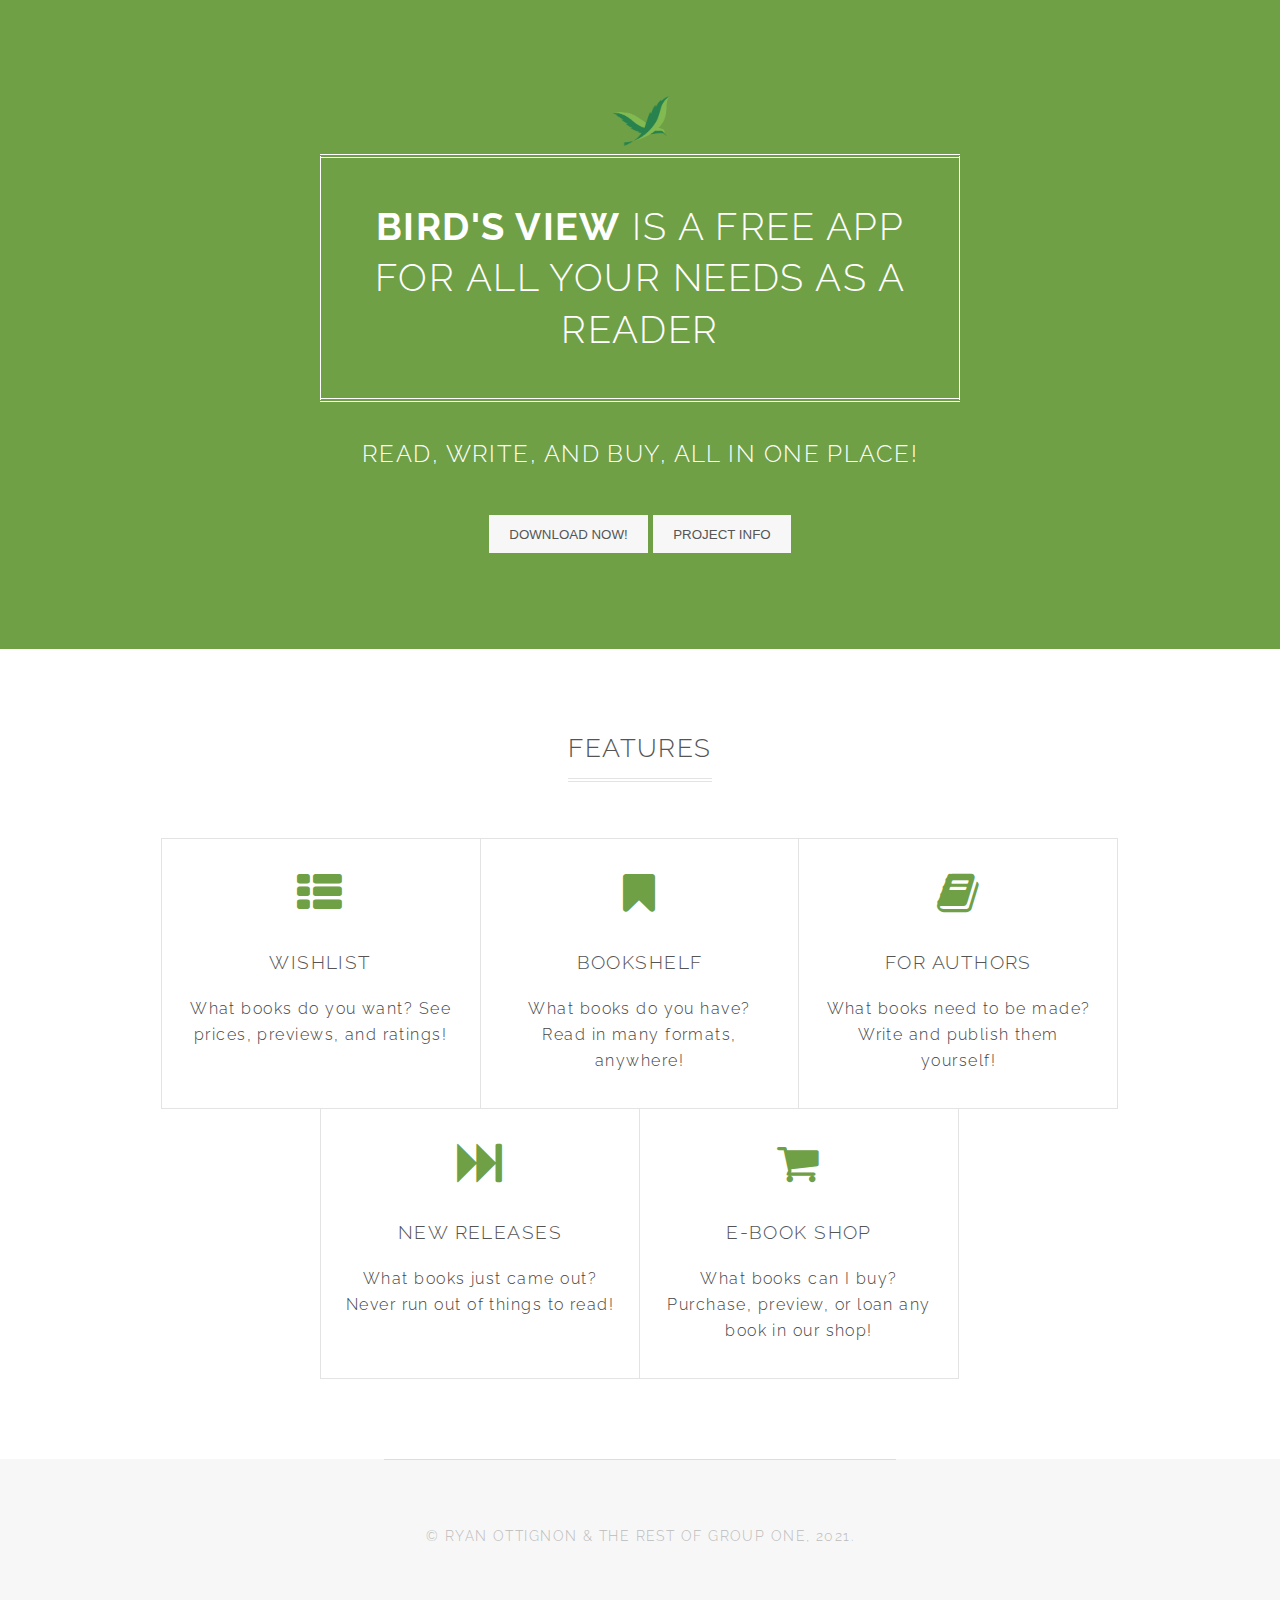
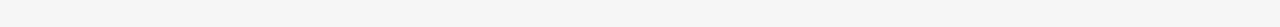
<file: website/index.html>
<!DOCTYPE HTML>
<html>
	<head>
		<title>Bird's View</title>
		<meta charset="utf-8" />
		<meta name="viewport" content="width=device-width, initial-scale=1" />
		<link rel="stylesheet" href="assets/css/main.css" />
        </head>
	<body>

		<!-- Banner -->
			<section id="banner">
                            <img src="images\logo.png" alt="Logo" class="center" width="59" height="50">
				<h2><strong>Bird's View</strong> is a free app for all your needs as a reader</h2>
				<p>Read, write, and buy, all in one place!</p>
                                <form>
                                    <button formaction="https://github.com/Group1Kreps/Week6Group1">Download Now!</button>
                                    <button formaction="info.html">Project Info</button>  
                                </form>
			</section>

		<!-- One -->
			<section id="one" class="wrapper special">
				<div class="inner">
					<header class="major">
                                                <h2>Features</h2>
					</header>
					<div class="features">
						<div class="feature">
							<i class="fa fa-th-list"></i>
							<h3>Wishlist</h3>
							<p>What books do you want? See prices, previews, and ratings!</p>
						</div>
						<div class="feature">
							<i class="fa fa-bookmark"></i>
							<h3>Bookshelf</h3>
							<p>What books do you have? Read in many formats, anywhere!</p>
						</div>
						<div class="feature">
							<i class="fa fa-book"></i>
							<h3>For Authors</h3>
							<p>What books need to be made? Write and publish them yourself!</p>
						</div>
						<div class="feature">
							<i class="fa fa-fast-forward"></i>
							<h3>New Releases</h3>
							<p>What books just came out? Never run out of things to read!</p>
						</div>
						<div class="feature">
							<i class="fa fa-shopping-cart"></i>
							<h3>E-Book Shop</h3>
							<p>What books can I buy? Purchase, preview, or loan any book in our shop!</p>
						</div>
					</div>
				</div>
			</section>

                <!-- Footer -->
			<footer id="footer">
				<div class="copyright">
					&copy; Ryan Ottignon & the rest of group one, 2021.
				</div>
			</footer>

		<!-- Scripts -->
			<script src="assets/js/jquery.min.js"></script>
			<script src="assets/js/skel.min.js"></script>
			<script src="assets/js/util.js"></script>
			<script src="assets/js/main.js"></script>

	</body>
</html>
</file>
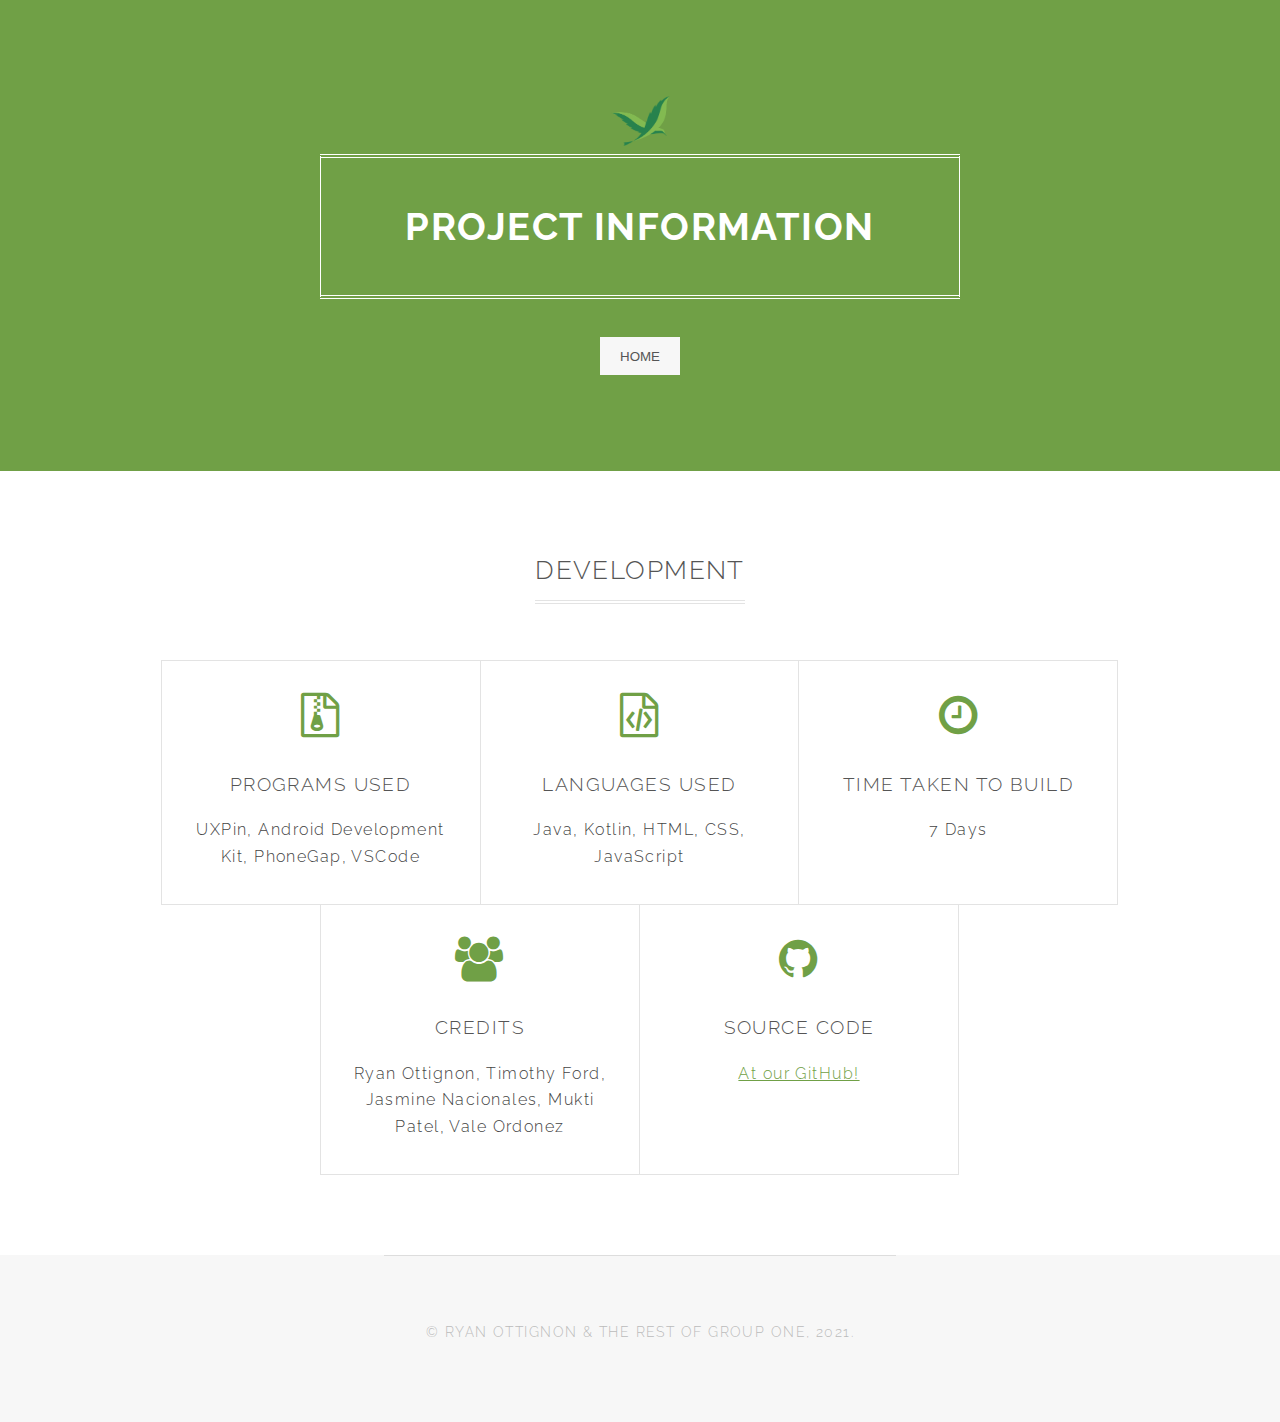
<file: website/info.html>
<!DOCTYPE HTML>
<html>
	<head>
		<title>Info</title>
		<meta charset="utf-8" />
		<meta name="viewport" content="width=device-width, initial-scale=1" />
		<link rel="stylesheet" href="assets/css/main.css" />
	</head>
	<body>

		<!-- Banner -->
			<section id="banner">
                            <img src="images\logo.png" alt="Logo" class="center" width="59" height="50">
				<h2><strong>Project Information</strong></h2>
                            <form>
                                <button formaction="index.html">Home</button>  
                            </form>
			</section>

		<!-- One -->
			<section id="one" class="wrapper special">
				<div class="inner">
					<header class="major">
                                                <h2>Development</h2>
					</header>
					<div class="features">
						<div class="feature">
							<i class="fa fa-file-zip-o"></i>
							<h3>Programs Used</h3>
							<p>UXPin, Android Development Kit, PhoneGap, VSCode</p>
						</div>
						<div class="feature">
							<i class="fa fa-file-code-o"></i>
							<h3>Languages Used</h3>
							<p>Java, Kotlin, HTML, CSS, JavaScript</p>
						</div>
						<div class="feature">
							<i class="fa fa-clock-o"></i>
							<h3>Time Taken to Build</h3>
							<p>7 Days</p>
						</div>
						<div class="feature">
							<i class="fa fa-group"></i>
							<h3>Credits</h3>
							<p>Ryan Ottignon, Timothy Ford, Jasmine Nacionales, Mukti Patel, Vale Ordonez</p>
						</div>
						<div class="feature">
							<i class="fa fa-github"></i>
							<h3>Source Code</h3>
							<p><a href="https://github.com/Group1Kreps/Week6Group1">At our GitHub!</a></p>
						</div>
					</div>
				</div>
			</section>

		<!-- Footer -->
			<footer id="footer">
				<div class="copyright">
					&copy; Ryan Ottignon & the rest of group one, 2021.
				</div>
			</footer>

		<!-- Scripts -->
			<script src="assets/js/jquery.min.js"></script>
			<script src="assets/js/skel.min.js"></script>
			<script src="assets/js/util.js"></script>
			<script src="assets/js/main.js"></script>

	</body>
</html>
</file>
<file: website/assets/css/main.css>
@import url(font-awesome.min.css);
@import url("http://fonts.googleapis.com/css?family=Raleway:300,700");

/* Reset */

	html, body, div, span, applet, object, iframe, h1, h2, h3, h4, h5, h6, p, blockquote, pre, a, abbr, acronym, address, big, cite, code, del, dfn, em, img, ins, kbd, q, s, samp, small, strike, strong, sub, sup, tt, var, b, u, i, center, dl, dt, dd, ol, ul, li, fieldset, form, label, legend, table, caption, tbody, tfoot, thead, tr, th, td, article, aside, canvas, details, embed, figure, figcaption, footer, header, hgroup, menu, nav, output, ruby, section, summary, time, mark, audio, video {
		margin: 0;
		padding: 0;
		border: 0;
		font-size: 100%;
		font: inherit;
		vertical-align: baseline;
	}

	article, aside, details, figcaption, figure, footer, header, hgroup, menu, nav, section {
		display: block;
	}

	body {
		line-height: 1;
	}

	ol, ul {
		list-style: none;
	}

	blockquote, q {
		quotes: none;
	}

	blockquote:before, blockquote:after, q:before, q:after {
		content: '';
		content: none;
	}

	table {
		border-collapse: collapse;
		border-spacing: 0;
	}

	body {
		-webkit-text-size-adjust: none;
	}

/* Box Model */

	*, *:before, *:after {
		-moz-box-sizing: border-box;
		-webkit-box-sizing: border-box;
		box-sizing: border-box;
	}

/* Containers */

	.container {
		margin-left: auto;
		margin-right: auto;
	}

	.container.\31 25\25 {
		width: 100%;
		max-width: 100em;
		min-width: 80em;
	}

	.container.\37 5\25 {
		width: 60em;
	}

	.container.\35 0\25 {
		width: 40em;
	}

	.container.\32 5\25 {
		width: 20em;
	}

	.container {
		width: 80em;
	}

	@media screen and (max-width: 1680px) {

		.container.\31 25\25 {
			width: 100%;
			max-width: 100em;
			min-width: 80em;
		}

		.container.\37 5\25 {
			width: 60em;
		}

		.container.\35 0\25 {
			width: 40em;
		}

		.container.\32 5\25 {
			width: 20em;
		}

		.container {
			width: 80em;
		}

	}

	@media screen and (max-width: 1280px) {

		.container.\31 25\25 {
			width: 100%;
			max-width: 81.25em;
			min-width: 65em;
		}

		.container.\37 5\25 {
			width: 48.75em;
		}

		.container.\35 0\25 {
			width: 32.5em;
		}

		.container.\32 5\25 {
			width: 16.25em;
		}

		.container {
			width: 65em;
		}

	}

	@media screen and (max-width: 980px) {

		.container.\31 25\25 {
			width: 100%;
			max-width: 112.5%;
			min-width: 90%;
		}

		.container.\37 5\25 {
			width: 67.5%;
		}

		.container.\35 0\25 {
			width: 45%;
		}

		.container.\32 5\25 {
			width: 22.5%;
		}

		.container {
			width: 90%;
		}

	}

	@media screen and (max-width: 736px) {

		.container.\31 25\25 {
			width: 100%;
			max-width: 112.5%;
			min-width: 90%;
		}

		.container.\37 5\25 {
			width: 67.5%;
		}

		.container.\35 0\25 {
			width: 45%;
		}

		.container.\32 5\25 {
			width: 22.5%;
		}

		.container {
			width: 90%;
		}

	}

	@media screen and (max-width: 480px) {

		.container.\31 25\25 {
			width: 100%;
			max-width: 112.5%;
			min-width: 90%;
		}

		.container.\37 5\25 {
			width: 67.5%;
		}

		.container.\35 0\25 {
			width: 45%;
		}

		.container.\32 5\25 {
			width: 22.5%;
		}

		.container {
			width: 90%;
		}

	}

/* Grid */

	.row {
		border-bottom: solid 1px transparent;
		-moz-box-sizing: border-box;
		-webkit-box-sizing: border-box;
		box-sizing: border-box;
	}

	.row > * {
		float: left;
		-moz-box-sizing: border-box;
		-webkit-box-sizing: border-box;
		box-sizing: border-box;
	}

	.row:after, .row:before {
		content: '';
		display: block;
		clear: both;
		height: 0;
	}

	.row.uniform > * > :first-child {
		margin-top: 0;
	}

	.row.uniform > * > :last-child {
		margin-bottom: 0;
	}

	.row.\30 \25 > * {
		padding: 0 0 0 0em;
	}

	.row.\30 \25 {
		margin: 0 0 -1px 0em;
	}

	.row.uniform.\30 \25 > * {
		padding: 0em 0 0 0em;
	}

	.row.uniform.\30 \25 {
		margin: 0em 0 -1px 0em;
	}

	.row > * {
		padding: 0 0 0 2em;
	}

	.row {
		margin: 0 0 -1px -2em;
	}

	.row.uniform > * {
		padding: 2em 0 0 2em;
	}

	.row.uniform {
		margin: -2em 0 -1px -2em;
	}

	.row.\32 00\25 > * {
		padding: 0 0 0 4em;
	}

	.row.\32 00\25 {
		margin: 0 0 -1px -4em;
	}

	.row.uniform.\32 00\25 > * {
		padding: 4em 0 0 4em;
	}

	.row.uniform.\32 00\25 {
		margin: -4em 0 -1px -4em;
	}

	.row.\31 50\25 > * {
		padding: 0 0 0 3em;
	}

	.row.\31 50\25 {
		margin: 0 0 -1px -3em;
	}

	.row.uniform.\31 50\25 > * {
		padding: 3em 0 0 3em;
	}

	.row.uniform.\31 50\25 {
		margin: -3em 0 -1px -3em;
	}

	.row.\35 0\25 > * {
		padding: 0 0 0 1em;
	}

	.row.\35 0\25 {
		margin: 0 0 -1px -1em;
	}

	.row.uniform.\35 0\25 > * {
		padding: 1em 0 0 1em;
	}

	.row.uniform.\35 0\25 {
		margin: -1em 0 -1px -1em;
	}

	.row.\32 5\25 > * {
		padding: 0 0 0 0.5em;
	}

	.row.\32 5\25 {
		margin: 0 0 -1px -0.5em;
	}

	.row.uniform.\32 5\25 > * {
		padding: 0.5em 0 0 0.5em;
	}

	.row.uniform.\32 5\25 {
		margin: -0.5em 0 -1px -0.5em;
	}

	.\31 2u, .\31 2u\24 {
		width: 100%;
		clear: none;
		margin-left: 0;
	}

	.\31 1u, .\31 1u\24 {
		width: 91.6666666667%;
		clear: none;
		margin-left: 0;
	}

	.\31 0u, .\31 0u\24 {
		width: 83.3333333333%;
		clear: none;
		margin-left: 0;
	}

	.\39 u, .\39 u\24 {
		width: 75%;
		clear: none;
		margin-left: 0;
	}

	.\38 u, .\38 u\24 {
		width: 66.6666666667%;
		clear: none;
		margin-left: 0;
	}

	.\37 u, .\37 u\24 {
		width: 58.3333333333%;
		clear: none;
		margin-left: 0;
	}

	.\36 u, .\36 u\24 {
		width: 50%;
		clear: none;
		margin-left: 0;
	}

	.\35 u, .\35 u\24 {
		width: 41.6666666667%;
		clear: none;
		margin-left: 0;
	}

	.\34 u, .\34 u\24 {
		width: 33.3333333333%;
		clear: none;
		margin-left: 0;
	}

	.\33 u, .\33 u\24 {
		width: 25%;
		clear: none;
		margin-left: 0;
	}

	.\32 u, .\32 u\24 {
		width: 16.6666666667%;
		clear: none;
		margin-left: 0;
	}

	.\31 u, .\31 u\24 {
		width: 8.3333333333%;
		clear: none;
		margin-left: 0;
	}

	.\31 2u\24 + *,
	.\31 1u\24 + *,
	.\31 0u\24 + *,
	.\39 u\24 + *,
	.\38 u\24 + *,
	.\37 u\24 + *,
	.\36 u\24 + *,
	.\35 u\24 + *,
	.\34 u\24 + *,
	.\33 u\24 + *,
	.\32 u\24 + *,
	.\31 u\24 + * {
		clear: left;
	}

	.\-11u {
		margin-left: 91.66667%;
	}

	.\-10u {
		margin-left: 83.33333%;
	}

	.\-9u {
		margin-left: 75%;
	}

	.\-8u {
		margin-left: 66.66667%;
	}

	.\-7u {
		margin-left: 58.33333%;
	}

	.\-6u {
		margin-left: 50%;
	}

	.\-5u {
		margin-left: 41.66667%;
	}

	.\-4u {
		margin-left: 33.33333%;
	}

	.\-3u {
		margin-left: 25%;
	}

	.\-2u {
		margin-left: 16.66667%;
	}

	.\-1u {
		margin-left: 8.33333%;
	}

	@media screen and (max-width: 1680px) {

		.row > * {
			padding: 0 0 0 2em;
		}

		.row {
			margin: 0 0 -1px -2em;
		}

		.row.uniform > * {
			padding: 2em 0 0 2em;
		}

		.row.uniform {
			margin: -2em 0 -1px -2em;
		}

		.row.\32 00\25 > * {
			padding: 0 0 0 4em;
		}

		.row.\32 00\25 {
			margin: 0 0 -1px -4em;
		}

		.row.uniform.\32 00\25 > * {
			padding: 4em 0 0 4em;
		}

		.row.uniform.\32 00\25 {
			margin: -4em 0 -1px -4em;
		}

		.row.\31 50\25 > * {
			padding: 0 0 0 3em;
		}

		.row.\31 50\25 {
			margin: 0 0 -1px -3em;
		}

		.row.uniform.\31 50\25 > * {
			padding: 3em 0 0 3em;
		}

		.row.uniform.\31 50\25 {
			margin: -3em 0 -1px -3em;
		}

		.row.\35 0\25 > * {
			padding: 0 0 0 1em;
		}

		.row.\35 0\25 {
			margin: 0 0 -1px -1em;
		}

		.row.uniform.\35 0\25 > * {
			padding: 1em 0 0 1em;
		}

		.row.uniform.\35 0\25 {
			margin: -1em 0 -1px -1em;
		}

		.row.\32 5\25 > * {
			padding: 0 0 0 0.5em;
		}

		.row.\32 5\25 {
			margin: 0 0 -1px -0.5em;
		}

		.row.uniform.\32 5\25 > * {
			padding: 0.5em 0 0 0.5em;
		}

		.row.uniform.\32 5\25 {
			margin: -0.5em 0 -1px -0.5em;
		}

		.\31 2u\28xlarge\29, .\31 2u\24\28xlarge\29 {
			width: 100%;
			clear: none;
			margin-left: 0;
		}

		.\31 1u\28xlarge\29, .\31 1u\24\28xlarge\29 {
			width: 91.6666666667%;
			clear: none;
			margin-left: 0;
		}

		.\31 0u\28xlarge\29, .\31 0u\24\28xlarge\29 {
			width: 83.3333333333%;
			clear: none;
			margin-left: 0;
		}

		.\39 u\28xlarge\29, .\39 u\24\28xlarge\29 {
			width: 75%;
			clear: none;
			margin-left: 0;
		}

		.\38 u\28xlarge\29, .\38 u\24\28xlarge\29 {
			width: 66.6666666667%;
			clear: none;
			margin-left: 0;
		}

		.\37 u\28xlarge\29, .\37 u\24\28xlarge\29 {
			width: 58.3333333333%;
			clear: none;
			margin-left: 0;
		}

		.\36 u\28xlarge\29, .\36 u\24\28xlarge\29 {
			width: 50%;
			clear: none;
			margin-left: 0;
		}

		.\35 u\28xlarge\29, .\35 u\24\28xlarge\29 {
			width: 41.6666666667%;
			clear: none;
			margin-left: 0;
		}

		.\34 u\28xlarge\29, .\34 u\24\28xlarge\29 {
			width: 33.3333333333%;
			clear: none;
			margin-left: 0;
		}

		.\33 u\28xlarge\29, .\33 u\24\28xlarge\29 {
			width: 25%;
			clear: none;
			margin-left: 0;
		}

		.\32 u\28xlarge\29, .\32 u\24\28xlarge\29 {
			width: 16.6666666667%;
			clear: none;
			margin-left: 0;
		}

		.\31 u\28xlarge\29, .\31 u\24\28xlarge\29 {
			width: 8.3333333333%;
			clear: none;
			margin-left: 0;
		}

		.\31 2u\24\28xlarge\29 + *,
		.\31 1u\24\28xlarge\29 + *,
		.\31 0u\24\28xlarge\29 + *,
		.\39 u\24\28xlarge\29 + *,
		.\38 u\24\28xlarge\29 + *,
		.\37 u\24\28xlarge\29 + *,
		.\36 u\24\28xlarge\29 + *,
		.\35 u\24\28xlarge\29 + *,
		.\34 u\24\28xlarge\29 + *,
		.\33 u\24\28xlarge\29 + *,
		.\32 u\24\28xlarge\29 + *,
		.\31 u\24\28xlarge\29 + * {
			clear: left;
		}

		.\-11u\28xlarge\29 {
			margin-left: 91.66667%;
		}

		.\-10u\28xlarge\29 {
			margin-left: 83.33333%;
		}

		.\-9u\28xlarge\29 {
			margin-left: 75%;
		}

		.\-8u\28xlarge\29 {
			margin-left: 66.66667%;
		}

		.\-7u\28xlarge\29 {
			margin-left: 58.33333%;
		}

		.\-6u\28xlarge\29 {
			margin-left: 50%;
		}

		.\-5u\28xlarge\29 {
			margin-left: 41.66667%;
		}

		.\-4u\28xlarge\29 {
			margin-left: 33.33333%;
		}

		.\-3u\28xlarge\29 {
			margin-left: 25%;
		}

		.\-2u\28xlarge\29 {
			margin-left: 16.66667%;
		}

		.\-1u\28xlarge\29 {
			margin-left: 8.33333%;
		}

	}

	@media screen and (max-width: 1280px) {

		.row > * {
			padding: 0 0 0 1.5em;
		}

		.row {
			margin: 0 0 -1px -1.5em;
		}

		.row.uniform > * {
			padding: 1.5em 0 0 1.5em;
		}

		.row.uniform {
			margin: -1.5em 0 -1px -1.5em;
		}

		.row.\32 00\25 > * {
			padding: 0 0 0 3em;
		}

		.row.\32 00\25 {
			margin: 0 0 -1px -3em;
		}

		.row.uniform.\32 00\25 > * {
			padding: 3em 0 0 3em;
		}

		.row.uniform.\32 00\25 {
			margin: -3em 0 -1px -3em;
		}

		.row.\31 50\25 > * {
			padding: 0 0 0 2.25em;
		}

		.row.\31 50\25 {
			margin: 0 0 -1px -2.25em;
		}

		.row.uniform.\31 50\25 > * {
			padding: 2.25em 0 0 2.25em;
		}

		.row.uniform.\31 50\25 {
			margin: -2.25em 0 -1px -2.25em;
		}

		.row.\35 0\25 > * {
			padding: 0 0 0 0.75em;
		}

		.row.\35 0\25 {
			margin: 0 0 -1px -0.75em;
		}

		.row.uniform.\35 0\25 > * {
			padding: 0.75em 0 0 0.75em;
		}

		.row.uniform.\35 0\25 {
			margin: -0.75em 0 -1px -0.75em;
		}

		.row.\32 5\25 > * {
			padding: 0 0 0 0.375em;
		}

		.row.\32 5\25 {
			margin: 0 0 -1px -0.375em;
		}

		.row.uniform.\32 5\25 > * {
			padding: 0.375em 0 0 0.375em;
		}

		.row.uniform.\32 5\25 {
			margin: -0.375em 0 -1px -0.375em;
		}

		.\31 2u\28large\29, .\31 2u\24\28large\29 {
			width: 100%;
			clear: none;
			margin-left: 0;
		}

		.\31 1u\28large\29, .\31 1u\24\28large\29 {
			width: 91.6666666667%;
			clear: none;
			margin-left: 0;
		}

		.\31 0u\28large\29, .\31 0u\24\28large\29 {
			width: 83.3333333333%;
			clear: none;
			margin-left: 0;
		}

		.\39 u\28large\29, .\39 u\24\28large\29 {
			width: 75%;
			clear: none;
			margin-left: 0;
		}

		.\38 u\28large\29, .\38 u\24\28large\29 {
			width: 66.6666666667%;
			clear: none;
			margin-left: 0;
		}

		.\37 u\28large\29, .\37 u\24\28large\29 {
			width: 58.3333333333%;
			clear: none;
			margin-left: 0;
		}

		.\36 u\28large\29, .\36 u\24\28large\29 {
			width: 50%;
			clear: none;
			margin-left: 0;
		}

		.\35 u\28large\29, .\35 u\24\28large\29 {
			width: 41.6666666667%;
			clear: none;
			margin-left: 0;
		}

		.\34 u\28large\29, .\34 u\24\28large\29 {
			width: 33.3333333333%;
			clear: none;
			margin-left: 0;
		}

		.\33 u\28large\29, .\33 u\24\28large\29 {
			width: 25%;
			clear: none;
			margin-left: 0;
		}

		.\32 u\28large\29, .\32 u\24\28large\29 {
			width: 16.6666666667%;
			clear: none;
			margin-left: 0;
		}

		.\31 u\28large\29, .\31 u\24\28large\29 {
			width: 8.3333333333%;
			clear: none;
			margin-left: 0;
		}

		.\31 2u\24\28large\29 + *,
		.\31 1u\24\28large\29 + *,
		.\31 0u\24\28large\29 + *,
		.\39 u\24\28large\29 + *,
		.\38 u\24\28large\29 + *,
		.\37 u\24\28large\29 + *,
		.\36 u\24\28large\29 + *,
		.\35 u\24\28large\29 + *,
		.\34 u\24\28large\29 + *,
		.\33 u\24\28large\29 + *,
		.\32 u\24\28large\29 + *,
		.\31 u\24\28large\29 + * {
			clear: left;
		}

		.\-11u\28large\29 {
			margin-left: 91.66667%;
		}

		.\-10u\28large\29 {
			margin-left: 83.33333%;
		}

		.\-9u\28large\29 {
			margin-left: 75%;
		}

		.\-8u\28large\29 {
			margin-left: 66.66667%;
		}

		.\-7u\28large\29 {
			margin-left: 58.33333%;
		}

		.\-6u\28large\29 {
			margin-left: 50%;
		}

		.\-5u\28large\29 {
			margin-left: 41.66667%;
		}

		.\-4u\28large\29 {
			margin-left: 33.33333%;
		}

		.\-3u\28large\29 {
			margin-left: 25%;
		}

		.\-2u\28large\29 {
			margin-left: 16.66667%;
		}

		.\-1u\28large\29 {
			margin-left: 8.33333%;
		}

	}

	@media screen and (max-width: 980px) {

		.row > * {
			padding: 0 0 0 1.5em;
		}

		.row {
			margin: 0 0 -1px -1.5em;
		}

		.row.uniform > * {
			padding: 1.5em 0 0 1.5em;
		}

		.row.uniform {
			margin: -1.5em 0 -1px -1.5em;
		}

		.row.\32 00\25 > * {
			padding: 0 0 0 3em;
		}

		.row.\32 00\25 {
			margin: 0 0 -1px -3em;
		}

		.row.uniform.\32 00\25 > * {
			padding: 3em 0 0 3em;
		}

		.row.uniform.\32 00\25 {
			margin: -3em 0 -1px -3em;
		}

		.row.\31 50\25 > * {
			padding: 0 0 0 2.25em;
		}

		.row.\31 50\25 {
			margin: 0 0 -1px -2.25em;
		}

		.row.uniform.\31 50\25 > * {
			padding: 2.25em 0 0 2.25em;
		}

		.row.uniform.\31 50\25 {
			margin: -2.25em 0 -1px -2.25em;
		}

		.row.\35 0\25 > * {
			padding: 0 0 0 0.75em;
		}

		.row.\35 0\25 {
			margin: 0 0 -1px -0.75em;
		}

		.row.uniform.\35 0\25 > * {
			padding: 0.75em 0 0 0.75em;
		}

		.row.uniform.\35 0\25 {
			margin: -0.75em 0 -1px -0.75em;
		}

		.row.\32 5\25 > * {
			padding: 0 0 0 0.375em;
		}

		.row.\32 5\25 {
			margin: 0 0 -1px -0.375em;
		}

		.row.uniform.\32 5\25 > * {
			padding: 0.375em 0 0 0.375em;
		}

		.row.uniform.\32 5\25 {
			margin: -0.375em 0 -1px -0.375em;
		}

		.\31 2u\28medium\29, .\31 2u\24\28medium\29 {
			width: 100%;
			clear: none;
			margin-left: 0;
		}

		.\31 1u\28medium\29, .\31 1u\24\28medium\29 {
			width: 91.6666666667%;
			clear: none;
			margin-left: 0;
		}

		.\31 0u\28medium\29, .\31 0u\24\28medium\29 {
			width: 83.3333333333%;
			clear: none;
			margin-left: 0;
		}

		.\39 u\28medium\29, .\39 u\24\28medium\29 {
			width: 75%;
			clear: none;
			margin-left: 0;
		}

		.\38 u\28medium\29, .\38 u\24\28medium\29 {
			width: 66.6666666667%;
			clear: none;
			margin-left: 0;
		}

		.\37 u\28medium\29, .\37 u\24\28medium\29 {
			width: 58.3333333333%;
			clear: none;
			margin-left: 0;
		}

		.\36 u\28medium\29, .\36 u\24\28medium\29 {
			width: 50%;
			clear: none;
			margin-left: 0;
		}

		.\35 u\28medium\29, .\35 u\24\28medium\29 {
			width: 41.6666666667%;
			clear: none;
			margin-left: 0;
		}

		.\34 u\28medium\29, .\34 u\24\28medium\29 {
			width: 33.3333333333%;
			clear: none;
			margin-left: 0;
		}

		.\33 u\28medium\29, .\33 u\24\28medium\29 {
			width: 25%;
			clear: none;
			margin-left: 0;
		}

		.\32 u\28medium\29, .\32 u\24\28medium\29 {
			width: 16.6666666667%;
			clear: none;
			margin-left: 0;
		}

		.\31 u\28medium\29, .\31 u\24\28medium\29 {
			width: 8.3333333333%;
			clear: none;
			margin-left: 0;
		}

		.\31 2u\24\28medium\29 + *,
		.\31 1u\24\28medium\29 + *,
		.\31 0u\24\28medium\29 + *,
		.\39 u\24\28medium\29 + *,
		.\38 u\24\28medium\29 + *,
		.\37 u\24\28medium\29 + *,
		.\36 u\24\28medium\29 + *,
		.\35 u\24\28medium\29 + *,
		.\34 u\24\28medium\29 + *,
		.\33 u\24\28medium\29 + *,
		.\32 u\24\28medium\29 + *,
		.\31 u\24\28medium\29 + * {
			clear: left;
		}

		.\-11u\28medium\29 {
			margin-left: 91.66667%;
		}

		.\-10u\28medium\29 {
			margin-left: 83.33333%;
		}

		.\-9u\28medium\29 {
			margin-left: 75%;
		}

		.\-8u\28medium\29 {
			margin-left: 66.66667%;
		}

		.\-7u\28medium\29 {
			margin-left: 58.33333%;
		}

		.\-6u\28medium\29 {
			margin-left: 50%;
		}

		.\-5u\28medium\29 {
			margin-left: 41.66667%;
		}

		.\-4u\28medium\29 {
			margin-left: 33.33333%;
		}

		.\-3u\28medium\29 {
			margin-left: 25%;
		}

		.\-2u\28medium\29 {
			margin-left: 16.66667%;
		}

		.\-1u\28medium\29 {
			margin-left: 8.33333%;
		}

	}

	@media screen and (max-width: 736px) {

		.row > * {
			padding: 0 0 0 1.25em;
		}

		.row {
			margin: 0 0 -1px -1.25em;
		}

		.row.uniform > * {
			padding: 1.25em 0 0 1.25em;
		}

		.row.uniform {
			margin: -1.25em 0 -1px -1.25em;
		}

		.row.\32 00\25 > * {
			padding: 0 0 0 2.5em;
		}

		.row.\32 00\25 {
			margin: 0 0 -1px -2.5em;
		}

		.row.uniform.\32 00\25 > * {
			padding: 2.5em 0 0 2.5em;
		}

		.row.uniform.\32 00\25 {
			margin: -2.5em 0 -1px -2.5em;
		}

		.row.\31 50\25 > * {
			padding: 0 0 0 1.875em;
		}

		.row.\31 50\25 {
			margin: 0 0 -1px -1.875em;
		}

		.row.uniform.\31 50\25 > * {
			padding: 1.875em 0 0 1.875em;
		}

		.row.uniform.\31 50\25 {
			margin: -1.875em 0 -1px -1.875em;
		}

		.row.\35 0\25 > * {
			padding: 0 0 0 0.625em;
		}

		.row.\35 0\25 {
			margin: 0 0 -1px -0.625em;
		}

		.row.uniform.\35 0\25 > * {
			padding: 0.625em 0 0 0.625em;
		}

		.row.uniform.\35 0\25 {
			margin: -0.625em 0 -1px -0.625em;
		}

		.row.\32 5\25 > * {
			padding: 0 0 0 0.3125em;
		}

		.row.\32 5\25 {
			margin: 0 0 -1px -0.3125em;
		}

		.row.uniform.\32 5\25 > * {
			padding: 0.3125em 0 0 0.3125em;
		}

		.row.uniform.\32 5\25 {
			margin: -0.3125em 0 -1px -0.3125em;
		}

		.\31 2u\28small\29, .\31 2u\24\28small\29 {
			width: 100%;
			clear: none;
			margin-left: 0;
		}

		.\31 1u\28small\29, .\31 1u\24\28small\29 {
			width: 91.6666666667%;
			clear: none;
			margin-left: 0;
		}

		.\31 0u\28small\29, .\31 0u\24\28small\29 {
			width: 83.3333333333%;
			clear: none;
			margin-left: 0;
		}

		.\39 u\28small\29, .\39 u\24\28small\29 {
			width: 75%;
			clear: none;
			margin-left: 0;
		}

		.\38 u\28small\29, .\38 u\24\28small\29 {
			width: 66.6666666667%;
			clear: none;
			margin-left: 0;
		}

		.\37 u\28small\29, .\37 u\24\28small\29 {
			width: 58.3333333333%;
			clear: none;
			margin-left: 0;
		}

		.\36 u\28small\29, .\36 u\24\28small\29 {
			width: 50%;
			clear: none;
			margin-left: 0;
		}

		.\35 u\28small\29, .\35 u\24\28small\29 {
			width: 41.6666666667%;
			clear: none;
			margin-left: 0;
		}

		.\34 u\28small\29, .\34 u\24\28small\29 {
			width: 33.3333333333%;
			clear: none;
			margin-left: 0;
		}

		.\33 u\28small\29, .\33 u\24\28small\29 {
			width: 25%;
			clear: none;
			margin-left: 0;
		}

		.\32 u\28small\29, .\32 u\24\28small\29 {
			width: 16.6666666667%;
			clear: none;
			margin-left: 0;
		}

		.\31 u\28small\29, .\31 u\24\28small\29 {
			width: 8.3333333333%;
			clear: none;
			margin-left: 0;
		}

		.\31 2u\24\28small\29 + *,
		.\31 1u\24\28small\29 + *,
		.\31 0u\24\28small\29 + *,
		.\39 u\24\28small\29 + *,
		.\38 u\24\28small\29 + *,
		.\37 u\24\28small\29 + *,
		.\36 u\24\28small\29 + *,
		.\35 u\24\28small\29 + *,
		.\34 u\24\28small\29 + *,
		.\33 u\24\28small\29 + *,
		.\32 u\24\28small\29 + *,
		.\31 u\24\28small\29 + * {
			clear: left;
		}

		.\-11u\28small\29 {
			margin-left: 91.66667%;
		}

		.\-10u\28small\29 {
			margin-left: 83.33333%;
		}

		.\-9u\28small\29 {
			margin-left: 75%;
		}

		.\-8u\28small\29 {
			margin-left: 66.66667%;
		}

		.\-7u\28small\29 {
			margin-left: 58.33333%;
		}

		.\-6u\28small\29 {
			margin-left: 50%;
		}

		.\-5u\28small\29 {
			margin-left: 41.66667%;
		}

		.\-4u\28small\29 {
			margin-left: 33.33333%;
		}

		.\-3u\28small\29 {
			margin-left: 25%;
		}

		.\-2u\28small\29 {
			margin-left: 16.66667%;
		}

		.\-1u\28small\29 {
			margin-left: 8.33333%;
		}

	}

	@media screen and (max-width: 480px) {

		.row > * {
			padding: 0 0 0 1.25em;
		}

		.row {
			margin: 0 0 -1px -1.25em;
		}

		.row.uniform > * {
			padding: 1.25em 0 0 1.25em;
		}

		.row.uniform {
			margin: -1.25em 0 -1px -1.25em;
		}

		.row.\32 00\25 > * {
			padding: 0 0 0 2.5em;
		}

		.row.\32 00\25 {
			margin: 0 0 -1px -2.5em;
		}

		.row.uniform.\32 00\25 > * {
			padding: 2.5em 0 0 2.5em;
		}

		.row.uniform.\32 00\25 {
			margin: -2.5em 0 -1px -2.5em;
		}

		.row.\31 50\25 > * {
			padding: 0 0 0 1.875em;
		}

		.row.\31 50\25 {
			margin: 0 0 -1px -1.875em;
		}

		.row.uniform.\31 50\25 > * {
			padding: 1.875em 0 0 1.875em;
		}

		.row.uniform.\31 50\25 {
			margin: -1.875em 0 -1px -1.875em;
		}

		.row.\35 0\25 > * {
			padding: 0 0 0 0.625em;
		}

		.row.\35 0\25 {
			margin: 0 0 -1px -0.625em;
		}

		.row.uniform.\35 0\25 > * {
			padding: 0.625em 0 0 0.625em;
		}

		.row.uniform.\35 0\25 {
			margin: -0.625em 0 -1px -0.625em;
		}

		.row.\32 5\25 > * {
			padding: 0 0 0 0.3125em;
		}

		.row.\32 5\25 {
			margin: 0 0 -1px -0.3125em;
		}

		.row.uniform.\32 5\25 > * {
			padding: 0.3125em 0 0 0.3125em;
		}

		.row.uniform.\32 5\25 {
			margin: -0.3125em 0 -1px -0.3125em;
		}

		.\31 2u\28xsmall\29, .\31 2u\24\28xsmall\29 {
			width: 100%;
			clear: none;
			margin-left: 0;
		}

		.\31 1u\28xsmall\29, .\31 1u\24\28xsmall\29 {
			width: 91.6666666667%;
			clear: none;
			margin-left: 0;
		}

		.\31 0u\28xsmall\29, .\31 0u\24\28xsmall\29 {
			width: 83.3333333333%;
			clear: none;
			margin-left: 0;
		}

		.\39 u\28xsmall\29, .\39 u\24\28xsmall\29 {
			width: 75%;
			clear: none;
			margin-left: 0;
		}

		.\38 u\28xsmall\29, .\38 u\24\28xsmall\29 {
			width: 66.6666666667%;
			clear: none;
			margin-left: 0;
		}

		.\37 u\28xsmall\29, .\37 u\24\28xsmall\29 {
			width: 58.3333333333%;
			clear: none;
			margin-left: 0;
		}

		.\36 u\28xsmall\29, .\36 u\24\28xsmall\29 {
			width: 50%;
			clear: none;
			margin-left: 0;
		}

		.\35 u\28xsmall\29, .\35 u\24\28xsmall\29 {
			width: 41.6666666667%;
			clear: none;
			margin-left: 0;
		}

		.\34 u\28xsmall\29, .\34 u\24\28xsmall\29 {
			width: 33.3333333333%;
			clear: none;
			margin-left: 0;
		}

		.\33 u\28xsmall\29, .\33 u\24\28xsmall\29 {
			width: 25%;
			clear: none;
			margin-left: 0;
		}

		.\32 u\28xsmall\29, .\32 u\24\28xsmall\29 {
			width: 16.6666666667%;
			clear: none;
			margin-left: 0;
		}

		.\31 u\28xsmall\29, .\31 u\24\28xsmall\29 {
			width: 8.3333333333%;
			clear: none;
			margin-left: 0;
		}

		.\31 2u\24\28xsmall\29 + *,
		.\31 1u\24\28xsmall\29 + *,
		.\31 0u\24\28xsmall\29 + *,
		.\39 u\24\28xsmall\29 + *,
		.\38 u\24\28xsmall\29 + *,
		.\37 u\24\28xsmall\29 + *,
		.\36 u\24\28xsmall\29 + *,
		.\35 u\24\28xsmall\29 + *,
		.\34 u\24\28xsmall\29 + *,
		.\33 u\24\28xsmall\29 + *,
		.\32 u\24\28xsmall\29 + *,
		.\31 u\24\28xsmall\29 + * {
			clear: left;
		}

		.\-11u\28xsmall\29 {
			margin-left: 91.66667%;
		}

		.\-10u\28xsmall\29 {
			margin-left: 83.33333%;
		}

		.\-9u\28xsmall\29 {
			margin-left: 75%;
		}

		.\-8u\28xsmall\29 {
			margin-left: 66.66667%;
		}

		.\-7u\28xsmall\29 {
			margin-left: 58.33333%;
		}

		.\-6u\28xsmall\29 {
			margin-left: 50%;
		}

		.\-5u\28xsmall\29 {
			margin-left: 41.66667%;
		}

		.\-4u\28xsmall\29 {
			margin-left: 33.33333%;
		}

		.\-3u\28xsmall\29 {
			margin-left: 25%;
		}

		.\-2u\28xsmall\29 {
			margin-left: 16.66667%;
		}

		.\-1u\28xsmall\29 {
			margin-left: 8.33333%;
		}

	}

/* Basic */

	@-ms-viewport {
		width: device-width;
	}

	body {
		-ms-overflow-style: scrollbar;
	}

	@media screen and (max-width: 480px) {

		html, body {
			min-width: 320px;
		}

	}

	body {
		background: #fff;
	}

		body.is-loading *, body.is-loading *:before, body.is-loading *:after {
			-moz-animation: none !important;
			-webkit-animation: none !important;
			-ms-animation: none !important;
			animation: none !important;
			-moz-transition: none !important;
			-webkit-transition: none !important;
			-ms-transition: none !important;
			transition: none !important;
		}

/* Type */

	body {
		background-color: #fff;
		color: #444;
	}

	body, input, select, textarea {
		font-family: "Raleway", Arial, Helvetica, sans-serif;
		font-size: 14pt;
		font-weight: 300;
		letter-spacing: 0.09em;
		line-height: 1.65em;
	}

		@media screen and (max-width: 1680px) {

			body, input, select, textarea {
				font-size: 12pt;
			}

		}

		@media screen and (max-width: 1280px) {

			body, input, select, textarea {
				font-size: 12pt;
			}

		}

		@media screen and (max-width: 980px) {

			body, input, select, textarea {
				font-size: 12pt;
			}

		}

		@media screen and (max-width: 736px) {

			body, input, select, textarea {
				font-size: 11pt;
			}

		}

		@media screen and (max-width: 480px) {

			body, input, select, textarea {
				font-size: 11pt;
			}

		}

	a {
		text-decoration: underline;
	}

		a:hover {
			text-decoration: none;
		}

	strong, b {
		font-weight: 700;
	}

	em, i {
		font-style: italic;
	}

	p {
		margin: 0 0 2em 0;
	}

	h1, h2, h3, h4, h5, h6 {
		font-weight: 300;
		line-height: 1em;
		margin: 0 0 1em 0;
		text-transform: uppercase;
	}

		h1 a, h2 a, h3 a, h4 a, h5 a, h6 a {
			color: inherit;
			text-decoration: none;
		}

	h2 {
		font-size: 1.6em;
		line-height: 1.5em;
	}

	h3 {
		font-size: 1.2em;
		line-height: 1.5em;
	}

	h4 {
		font-size: 1em;
		line-height: 1.5em;
	}

	h5 {
		font-size: 0.9em;
		line-height: 1.5em;
	}

	h6 {
		font-size: 0.7em;
		line-height: 1.5em;
	}

	sub {
		font-size: 0.8em;
		position: relative;
		top: 0.5em;
	}

	sup {
		font-size: 0.8em;
		position: relative;
		top: -0.5em;
	}

	blockquote {
		border-left: solid 4px;
		font-style: italic;
		margin: 0 0 2em 0;
		padding: 0.5em 0 0.5em 2em;
	}

	code {
		border-radius: 0;
		border: solid 1px;
		font-family: "Courier New", monospace;
		font-size: 0.9em;
		margin: 0 0.25em;
		padding: 0.25em 0.65em;
	}

	pre {
		-webkit-overflow-scrolling: touch;
		font-family: "Courier New", monospace;
		font-size: 0.9em;
		margin: 0 0 2em 0;
	}

		pre code {
			display: block;
			line-height: 1.75em;
			padding: 1em 1.5em;
			overflow-x: auto;
		}

	hr {
		border: 0;
		border-bottom: solid 1px;
		margin: 2em 0;
	}

		hr.major {
			margin: 3em 0;
		}

	.align-left {
		text-align: left;
	}

	.align-center {
		text-align: center;
	}

	.align-right {
		text-align: right;
	}

	input, select, textarea {
		color: #555;
	}

	a {
		color: #70a046;
	}

	strong, b {
		color: #555;
	}

	h1, h2, h3, h4, h5, h6 {
		color: #555;
	}

	blockquote {
		border-left-color: #e3e3e3;
	}

	code {
		background: rgba(144, 144, 144, 0.075);
		border-color: #e3e3e3;
	}

	hr {
		border-bottom-color: #e3e3e3;
	}

/* Box */

	.box {
		border-radius: 0;
		border: solid 1px;
		margin-bottom: 2em;
		padding: 1.5em;
	}

		.box > :last-child,
		.box > :last-child > :last-child,
		.box > :last-child > :last-child > :last-child {
			margin-bottom: 0;
		}

		.box.alt {
			border: 0;
			border-radius: 0;
			padding: 0;
		}

	.box {
		border-color: #e3e3e3;
	}

/* Button */

	input[type="submit"],
	input[type="reset"],
	input[type="button"],
	button,
	.button {
		-moz-appearance: none;
		-webkit-appearance: none;
		-ms-appearance: none;
		appearance: none;
		-moz-transition: background-color 0.2s ease-in-out, color 0.2s ease-in-out;
		-webkit-transition: background-color 0.2s ease-in-out, color 0.2s ease-in-out;
		-ms-transition: background-color 0.2s ease-in-out, color 0.2s ease-in-out;
		transition: background-color 0.2s ease-in-out, color 0.2s ease-in-out;
		border-radius: 0;
		border: 0;
		cursor: pointer;
		display: inline-block;
		height: 2.85em;
		line-height: 2.95em;
		padding: 0 1.5em;
		text-align: center;
		text-decoration: none;
		text-transform: uppercase;
		white-space: nowrap;
	}

		input[type="submit"].icon,
		input[type="reset"].icon,
		input[type="button"].icon,
		button.icon,
		.button.icon {
			padding-left: 1.35em;
		}

			input[type="submit"].icon:before,
			input[type="reset"].icon:before,
			input[type="button"].icon:before,
			button.icon:before,
			.button.icon:before {
				margin-right: 0.5em;
			}

		input[type="submit"].fit,
		input[type="reset"].fit,
		input[type="button"].fit,
		button.fit,
		.button.fit {
			display: block;
			margin: 0 0 1em 0;
			width: 100%;
		}

		input[type="submit"].small,
		input[type="reset"].small,
		input[type="button"].small,
		button.small,
		.button.small {
			font-size: 0.8em;
		}

		input[type="submit"].big,
		input[type="reset"].big,
		input[type="button"].big,
		button.big,
		.button.big {
			font-size: 1.35em;
		}

		input[type="submit"].disabled, input[type="submit"]:disabled,
		input[type="reset"].disabled,
		input[type="reset"]:disabled,
		input[type="button"].disabled,
		input[type="button"]:disabled,
		button.disabled,
		button:disabled,
		.button.disabled,
		.button:disabled {
			-moz-pointer-events: none;
			-webkit-pointer-events: none;
			-ms-pointer-events: none;
			pointer-events: none;
			opacity: 0.25;
		}

		@media screen and (max-width: 480px) {

			input[type="submit"],
			input[type="reset"],
			input[type="button"],
			button,
			.button {
				padding: 0;
			}

		}

	input[type="submit"],
	input[type="reset"],
	input[type="button"],
	button,
	.button {
		background-color: #f7f7f7;
		color: #555 !important;
	}

		input[type="submit"]:hover,
		input[type="reset"]:hover,
		input[type="button"]:hover,
		button:hover,
		.button:hover {
			background-color: white;
		}

		input[type="submit"]:active,
		input[type="reset"]:active,
		input[type="button"]:active,
		button:active,
		.button:active {
			background-color: #eaeaea;
		}

		input[type="submit"].alt,
		input[type="reset"].alt,
		input[type="button"].alt,
		button.alt,
		.button.alt {
			background-color: transparent;
			box-shadow: inset 0 0 0 2px #e3e3e3;
			color: #555 !important;
		}

			input[type="submit"].alt:hover,
			input[type="reset"].alt:hover,
			input[type="button"].alt:hover,
			button.alt:hover,
			.button.alt:hover {
				background-color: rgba(144, 144, 144, 0.075);
			}

			input[type="submit"].alt:active,
			input[type="reset"].alt:active,
			input[type="button"].alt:active,
			button.alt:active,
			.button.alt:active {
				background-color: rgba(144, 144, 144, 0.2);
			}

			input[type="submit"].alt.icon:before,
			input[type="reset"].alt.icon:before,
			input[type="button"].alt.icon:before,
			button.alt.icon:before,
			.button.alt.icon:before {
				color: #bbb;
			}

		input[type="submit"].special,
		input[type="reset"].special,
		input[type="button"].special,
		button.special,
		.button.special {
			background-color: #70a046;
			color: #ffffff !important;
		}

			input[type="submit"].special:hover,
			input[type="reset"].special:hover,
			input[type="button"].special:hover,
			button.special:hover,
			.button.special:hover {
				background-color: #70a046;
			}

			input[type="submit"].special:active,
			input[type="reset"].special:active,
			input[type="button"].special:active,
			button.special:active,
			.button.special:active {
				background-color: #70a046;
			}

/* Form */

	form {
		margin: 0 0 2em 0;
	}

	.grid-form {
		display: -moz-flex;
		display: -webkit-flex;
		display: -ms-flex;
		display: flex;
		-moz-justify-content: space-between;
		-webkit-justify-content: space-between;
		-ms-justify-content: space-between;
		justify-content: space-between;
		-moz-flex-wrap: wrap;
		-webkit-flex-wrap: wrap;
		-ms-flex-wrap: wrap;
		flex-wrap: wrap;
	}

		.grid-form .form-control {
			width: 100%;
			margin-bottom: 2em;
		}

			.grid-form .form-control.narrow {
				width: 47%;
			}

		.grid-form .actions {
			margin-bottom: 0;
			width: 100%;
		}

		@media screen and (max-width: 736px) {

			.grid-form .form-control.narrow {
				margin-bottom: 1em;
				width: 100%;
			}

		}

	label {
		display: block;
		font-size: 0.9em;
		margin: 0 0 0.2em 0;
		text-transform: uppercase;
	}

	input[type="text"],
	input[type="password"],
	input[type="email"],
	select,
	textarea {
		-moz-appearance: none;
		-webkit-appearance: none;
		-ms-appearance: none;
		appearance: none;
		border-radius: 0;
		border: none;
		border: solid 1px;
		color: inherit;
		display: block;
		outline: 0;
		padding: 0 1em;
		text-decoration: none;
		width: 100%;
	}

		input[type="text"]:invalid,
		input[type="password"]:invalid,
		input[type="email"]:invalid,
		select:invalid,
		textarea:invalid {
			box-shadow: none;
		}

	.select-wrapper {
		text-decoration: none;
		display: block;
		position: relative;
	}

		.select-wrapper:before {
			-moz-osx-font-smoothing: grayscale;
			-webkit-font-smoothing: antialiased;
			font-family: FontAwesome;
			font-style: normal;
			font-weight: normal;
			text-transform: none !important;
		}

		.select-wrapper:before {
			content: '\f078';
			display: block;
			height: 2.75em;
			line-height: 2.75em;
			pointer-events: none;
			position: absolute;
			right: 0;
			text-align: center;
			top: 0;
			width: 2.75em;
		}

		.select-wrapper select::-ms-expand {
			display: none;
		}

	input[type="text"],
	input[type="password"],
	input[type="email"],
	select {
		height: 2.75em;
	}

	textarea {
		padding: 0.75em 1em;
	}

	input[type="checkbox"],
	input[type="radio"] {
		-moz-appearance: none;
		-webkit-appearance: none;
		-ms-appearance: none;
		appearance: none;
		display: block;
		float: left;
		margin-right: -2em;
		opacity: 0;
		width: 1em;
		z-index: -1;
	}

		input[type="checkbox"] + label,
		input[type="radio"] + label {
			text-decoration: none;
			cursor: pointer;
			display: inline-block;
			font-size: 1em;
			font-weight: 300;
			padding-left: 2.4em;
			padding-right: 0.75em;
			position: relative;
		}

			input[type="checkbox"] + label:before,
			input[type="radio"] + label:before {
				-moz-osx-font-smoothing: grayscale;
				-webkit-font-smoothing: antialiased;
				font-family: FontAwesome;
				font-style: normal;
				font-weight: normal;
				text-transform: none !important;
			}

			input[type="checkbox"] + label:before,
			input[type="radio"] + label:before {
				border-radius: 0;
				border: solid 1px;
				content: '';
				display: inline-block;
				height: 1.65em;
				left: 0;
				line-height: 1.58125em;
				position: absolute;
				text-align: center;
				top: 0;
				width: 1.65em;
			}

		input[type="checkbox"]:checked + label:before,
		input[type="radio"]:checked + label:before {
			content: '\f00c';
		}

	input[type="checkbox"] + label:before {
		border-radius: 0;
	}

	input[type="radio"] + label:before {
		border-radius: 100%;
	}

	::-webkit-input-placeholder {
		opacity: 1.0;
	}

	:-moz-placeholder {
		opacity: 1.0;
	}

	::-moz-placeholder {
		opacity: 1.0;
	}

	:-ms-input-placeholder {
		opacity: 1.0;
	}

	.formerize-placeholder {
		opacity: 1.0;
	}

	label {
		color: #555;
	}

	input[type="text"],
	input[type="password"],
	input[type="email"],
	select,
	textarea {
		background: rgba(144, 144, 144, 0.075);
		border-color: #e3e3e3;
	}

		input[type="text"]:focus,
		input[type="password"]:focus,
		input[type="email"]:focus,
		select:focus,
		textarea:focus {
			border-color: #70a046;
			box-shadow: 0 0 0 1px #70a046;
		}

	.select-wrapper:before {
		color: #e3e3e3;
	}

	input[type="checkbox"] + label,
	input[type="radio"] + label {
		color: #444;
	}

		input[type="checkbox"] + label:before,
		input[type="radio"] + label:before {
			background: rgba(144, 144, 144, 0.075);
			border-color: #e3e3e3;
		}

	input[type="checkbox"]:checked + label:before,
	input[type="radio"]:checked + label:before {
		background-color: #70a046;
		border-color: #70a046;
		color: #ffffff;
	}

	input[type="checkbox"]:focus + label:before,
	input[type="radio"]:focus + label:before {
		border-color: #70a046;
		box-shadow: 0 0 0 1px #70a046;
	}

	::-webkit-input-placeholder {
		color: #bbb !important;
	}

	:-moz-placeholder {
		color: #bbb !important;
	}

	::-moz-placeholder {
		color: #bbb !important;
	}

	:-ms-input-placeholder {
		color: #bbb !important;
	}

	.formerize-placeholder {
		color: #bbb !important;
	}

/* Icon */

	.icon {
		text-decoration: none;
		border-bottom: none;
		position: relative;
	}

		.icon:before {
			-moz-osx-font-smoothing: grayscale;
			-webkit-font-smoothing: antialiased;
			font-family: FontAwesome;
			font-style: normal;
			font-weight: normal;
			text-transform: none !important;
		}

		.icon > .label {
			display: none;
		}

/* Image */

	.image {
		border-radius: 0;
		border: 0;
		display: inline-block;
		position: relative;
	}

		.image img {
			border-radius: 0;
			display: block;
		}

		.image.left, .image.right {
			max-width: 40%;
		}

			.image.left img, .image.right img {
				width: 100%;
			}

		.image.left {
			float: left;
			margin: 0 1.5em 1em 0;
			top: 0.25em;
		}

		.image.right {
			float: right;
			margin: 0 0 1em 1.5em;
			top: 0.25em;
		}

		.image.fit {
			display: block;
			margin: 0 0 2em 0;
			width: 100%;
		}

			.image.fit img {
				width: 100%;
			}

		.image.main {
			display: block;
			margin: 0 0 3em 0;
			width: 100%;
		}

			.image.main img {
				width: 100%;
			}

/* List */

	ol {
		list-style: decimal;
		margin: 0 0 2em 0;
		padding-left: 1.25em;
	}

		ol li {
			padding-left: 0.25em;
		}

	ul {
		list-style: disc;
		margin: 0 0 2em 0;
		padding-left: 1em;
	}

		ul li {
			padding-left: 0.5em;
		}

		ul.alt {
			list-style: none;
			padding-left: 0;
		}

			ul.alt li {
				border-top: solid 1px;
				padding: 0.5em 0;
			}

				ul.alt li:first-child {
					border-top: 0;
					padding-top: 0;
				}

		ul.icons {
			cursor: default;
			list-style: none;
			padding-left: 0;
		}

			ul.icons li {
				display: inline-block;
				padding: 0 1em 0 0;
			}

				ul.icons li:last-child {
					padding-right: 0;
				}

				ul.icons li .icon:before {
					font-size: 2em;
				}

		ul.actions {
			cursor: default;
			list-style: none;
			padding-left: 0;
		}

			ul.actions li {
				display: inline-block;
				padding: 0 1em 0 0;
				vertical-align: middle;
			}

				ul.actions li:last-child {
					padding-right: 0;
				}

			ul.actions.small li {
				padding: 0 0.5em 0 0;
			}

			ul.actions.vertical li {
				display: block;
				padding: 1em 0 0 0;
			}

				ul.actions.vertical li:first-child {
					padding-top: 0;
				}

				ul.actions.vertical li > * {
					margin-bottom: 0;
				}

			ul.actions.vertical.small li {
				padding: 0.5em 0 0 0;
			}

				ul.actions.vertical.small li:first-child {
					padding-top: 0;
				}

			ul.actions.fit {
				display: table;
				margin-left: -1em;
				padding: 0;
				table-layout: fixed;
				width: calc(100% + 1em);
			}

				ul.actions.fit li {
					display: table-cell;
					padding: 0 0 0 1em;
				}

					ul.actions.fit li > * {
						margin-bottom: 0;
					}

				ul.actions.fit.small {
					margin-left: -0.5em;
					width: calc(100% + 0.5em);
				}

					ul.actions.fit.small li {
						padding: 0 0 0 0.5em;
					}

			@media screen and (max-width: 480px) {

				ul.actions {
					margin: 0 0 2em 0;
				}

					ul.actions li {
						padding: 1em 0 0 0;
						display: block;
						text-align: center;
						width: 100%;
					}

						ul.actions li:first-child {
							padding-top: 0;
						}

						ul.actions li > * {
							width: 100%;
							margin: 0 !important;
						}

							ul.actions li > *.icon:before {
								margin-left: -2em;
							}

					ul.actions.small li {
						padding: 0.5em 0 0 0;
					}

						ul.actions.small li:first-child {
							padding-top: 0;
						}

			}

	dl {
		margin: 0 0 2em 0;
	}

		dl dt {
			display: block;
			font-weight: 700;
			margin: 0 0 1em 0;
		}

		dl dd {
			margin-left: 2em;
		}

	ul.alt li {
		border-top-color: #e3e3e3;
	}

/* Section/Article */

	section.special, article.special, header.special {
		text-align: center;
	}

	header {
		margin-bottom: 1em;
	}

		header p {
			position: relative;
			margin: 0 0 1.5em 0;
			text-transform: uppercase;
		}

		header h2, header h3 {
			display: inline-block;
			padding-bottom: 0.4em;
			border-bottom-style: double;
			border-bottom-width: 4px;
		}

		header h2 + p {
			font-size: 1.25em;
			margin-top: -0.5em;
			line-height: 1.5em;
		}

		header h3 + p {
			font-size: 1.1em;
			line-height: 1.5em;
		}

		header h4 + p,
		header h5 + p,
		header h6 + p {
			font-size: 0.9em;
			line-height: 1.5em;
		}

		header.major {
			margin-bottom: 4em;
		}

		@media screen and (max-width: 1280px) {

			header.major {
				margin-bottom: 2em;
			}

		}

		@media screen and (max-width: 736px) {

			header.major {
				margin-bottom: 1.5em;
			}

		}

		@media screen and (max-width: 480px) {

			header.major {
				margin-bottom: 1em;
			}

		}

	header h2, header h3 {
		border-bottom-color: #e3e3e3;
	}

	header p {
		color: #bbb;
	}

/* Table */

	.table-wrapper {
		-webkit-overflow-scrolling: touch;
		overflow-x: auto;
	}

	table {
		margin: 0 0 2em 0;
		width: 100%;
	}

		table tbody tr {
			border: solid 1px;
			border-left: 0;
			border-right: 0;
		}

		table td {
			padding: 0.75em 0.75em;
		}

		table th {
			font-size: 0.9em;
			font-weight: 700;
			padding: 0 0.75em 0.75em 0.75em;
			text-align: left;
		}

		table thead {
			border-bottom: solid 2px;
		}

		table tfoot {
			border-top: solid 2px;
		}

		table.alt {
			border-collapse: separate;
		}

			table.alt tbody tr td {
				border: solid 1px;
				border-left-width: 0;
				border-top-width: 0;
			}

				table.alt tbody tr td:first-child {
					border-left-width: 1px;
				}

			table.alt tbody tr:first-child td {
				border-top-width: 1px;
			}

			table.alt thead {
				border-bottom: 0;
			}

			table.alt tfoot {
				border-top: 0;
			}

	table tbody tr {
		border-color: #e3e3e3;
	}

		table tbody tr:nth-child(2n + 1) {
			background-color: rgba(144, 144, 144, 0.075);
		}

	table th {
		color: #555;
	}

	table thead {
		border-bottom-color: #e3e3e3;
	}

	table tfoot {
		border-top-color: #e3e3e3;
	}

	table.alt tbody tr td {
		border-color: #e3e3e3;
	}

/* Feature */

	.features {
		display: -moz-flex;
		display: -webkit-flex;
		display: -ms-flex;
		display: flex;
		-moz-flex-wrap: wrap;
		-webkit-flex-wrap: wrap;
		-ms-flex-wrap: wrap;
		flex-wrap: wrap;
		-moz-justify-content: center;
		-webkit-justify-content: center;
		-ms-justify-content: center;
		justify-content: center;
		margin-bottom: 2em;
	}

	.feature {
		padding: 2em 2em 0.1em 2em;
		border-style: solid;
		border-width: 1px;
		margin-left: -1px;
		margin-top: -1px;
		width: 33.33333%;
	}

		.feature .fa {
			font-size: 2.8em;
			margin-bottom: 0.7em;
		}

		@media screen and (max-width: 1280px) {

			.feature {
				padding: 2em 1.5em 0.1em 1.5em;
			}

		}

		@media screen and (max-width: 736px) {

			.feature {
				padding: 2em 1em 0.1em 1em;
				width: 50%;
			}

		}

		@media screen and (max-width: 480px) {

			.feature {
				padding: 2em 0.5em 0.1em 0.5em;
				width: 100%;
			}

		}

	.feature {
		border-color: #e3e3e3;
	}

		.feature .fa {
			color: #70a046;
		}

/* Wrapper */

	.wrapper {
		padding: 6em 0 4em 0;
		position: relative;
	}

		.wrapper > .inner {
			margin: 0 auto;
			width: 65em;
		}

			.wrapper > .inner.narrow {
				width: 35em;
			}

		.wrapper.style1 {
			background-color: #70a046;
			color: #ffffff;
		}

			.wrapper.style1 input, .wrapper.style1 select, .wrapper.style1 textarea {
				color: #ffffff;
			}

			.wrapper.style1 a {
				color: #70a046;
			}

			.wrapper.style1 strong, .wrapper.style1 b {
				color: #ffffff;
			}

			.wrapper.style1 h1, .wrapper.style1 h2, .wrapper.style1 h3, .wrapper.style1 h4, .wrapper.style1 h5, .wrapper.style1 h6 {
				color: #ffffff;
			}

			.wrapper.style1 blockquote {
				border-left-color: rgba(255, 255, 255, 0.25);
			}

			.wrapper.style1 code {
				background: rgba(255, 255, 255, 0.075);
				border-color: rgba(255, 255, 255, 0.25);
			}

			.wrapper.style1 hr {
				border-bottom-color: rgba(255, 255, 255, 0.25);
			}

			.wrapper.style1 .box {
				border-color: rgba(255, 255, 255, 0.25);
			}

			.wrapper.style1 input[type="submit"],
			.wrapper.style1 input[type="reset"],
			.wrapper.style1 input[type="button"],
			.wrapper.style1 button,
			.wrapper.style1 .button {
				background-color: #f7f7f7;
				color: #555 !important;
			}

				.wrapper.style1 input[type="submit"]:hover,
				.wrapper.style1 input[type="reset"]:hover,
				.wrapper.style1 input[type="button"]:hover,
				.wrapper.style1 button:hover,
				.wrapper.style1 .button:hover {
					background-color: white;
				}

				.wrapper.style1 input[type="submit"]:active,
				.wrapper.style1 input[type="reset"]:active,
				.wrapper.style1 input[type="button"]:active,
				.wrapper.style1 button:active,
				.wrapper.style1 .button:active {
					background-color: #eaeaea;
				}

				.wrapper.style1 input[type="submit"].alt,
				.wrapper.style1 input[type="reset"].alt,
				.wrapper.style1 input[type="button"].alt,
				.wrapper.style1 button.alt,
				.wrapper.style1 .button.alt {
					background-color: transparent;
					box-shadow: inset 0 0 0 2px rgba(255, 255, 255, 0.25);
					color: #ffffff !important;
				}

					.wrapper.style1 input[type="submit"].alt:hover,
					.wrapper.style1 input[type="reset"].alt:hover,
					.wrapper.style1 input[type="button"].alt:hover,
					.wrapper.style1 button.alt:hover,
					.wrapper.style1 .button.alt:hover {
						background-color: rgba(255, 255, 255, 0.075);
					}

					.wrapper.style1 input[type="submit"].alt:active,
					.wrapper.style1 input[type="reset"].alt:active,
					.wrapper.style1 input[type="button"].alt:active,
					.wrapper.style1 button.alt:active,
					.wrapper.style1 .button.alt:active {
						background-color: rgba(255, 255, 255, 0.2);
					}

					.wrapper.style1 input[type="submit"].alt.icon:before,
					.wrapper.style1 input[type="reset"].alt.icon:before,
					.wrapper.style1 input[type="button"].alt.icon:before,
					.wrapper.style1 button.alt.icon:before,
					.wrapper.style1 .button.alt.icon:before {
						color: #99ebeb;
					}

				.wrapper.style1 input[type="submit"].special,
				.wrapper.style1 input[type="reset"].special,
				.wrapper.style1 input[type="button"].special,
				.wrapper.style1 button.special,
				.wrapper.style1 .button.special {
					background-color: #385a31;
					color: #fff !important;
				}

					.wrapper.style1 input[type="submit"].special:hover,
					.wrapper.style1 input[type="reset"].special:hover,
					.wrapper.style1 input[type="button"].special:hover,
					.wrapper.style1 button.special:hover,
					.wrapper.style1 .button.special:hover {
						background-color: #385a31;
					}

					.wrapper.style1 input[type="submit"].special:active,
					.wrapper.style1 input[type="reset"].special:active,
					.wrapper.style1 input[type="button"].special:active,
					.wrapper.style1 button.special:active,
					.wrapper.style1 .button.special:active {
						background-color: #385a31;
					}

			.wrapper.style1 label {
				color: #ffffff;
			}

			.wrapper.style1 input[type="text"],
			.wrapper.style1 input[type="password"],
			.wrapper.style1 input[type="email"],
			.wrapper.style1 select,
			.wrapper.style1 textarea {
				background: rgba(255, 255, 255, 0.075);
				border-color: rgba(255, 255, 255, 0.25);
			}

				.wrapper.style1 input[type="text"]:focus,
				.wrapper.style1 input[type="password"]:focus,
				.wrapper.style1 input[type="email"]:focus,
				.wrapper.style1 select:focus,
				.wrapper.style1 textarea:focus {
					border-color: #70a046;
					box-shadow: 0 0 0 1px #70a046;
				}

			.wrapper.style1 .select-wrapper:before {
				color: rgba(255, 255, 255, 0.25);
			}

			.wrapper.style1 input[type="checkbox"] + label,
			.wrapper.style1 input[type="radio"] + label {
				color: #ffffff;
			}

				.wrapper.style1 input[type="checkbox"] + label:before,
				.wrapper.style1 input[type="radio"] + label:before {
					background: rgba(255, 255, 255, 0.075);
					border-color: rgba(255, 255, 255, 0.25);
				}

			.wrapper.style1 input[type="checkbox"]:checked + label:before,
			.wrapper.style1 input[type="radio"]:checked + label:before {
				background-color: #70a046;
				border-color: #70a046;
				color: #ffffff;
			}

			.wrapper.style1 input[type="checkbox"]:focus + label:before,
			.wrapper.style1 input[type="radio"]:focus + label:before {
				border-color: #70a046;
				box-shadow: 0 0 0 1px #70a046;
			}

			.wrapper.style1 ::-webkit-input-placeholder {
				color: #99ebeb !important;
			}

			.wrapper.style1 :-moz-placeholder {
				color: #99ebeb !important;
			}

			.wrapper.style1 ::-moz-placeholder {
				color: #99ebeb !important;
			}

			.wrapper.style1 :-ms-input-placeholder {
				color: #99ebeb !important;
			}

			.wrapper.style1 .formerize-placeholder {
				color: #99ebeb !important;
			}

			.wrapper.style1 ul.alt li {
				border-top-color: rgba(255, 255, 255, 0.25);
			}

			.wrapper.style1 header h2, .wrapper.style1 header h3 {
				border-bottom-color: rgba(255, 255, 255, 0.25);
			}

			.wrapper.style1 header p {
				color: #99ebeb;
			}

			.wrapper.style1 table tbody tr {
				border-color: rgba(255, 255, 255, 0.25);
			}

				.wrapper.style1 table tbody tr:nth-child(2n + 1) {
					background-color: rgba(255, 255, 255, 0.075);
				}

			.wrapper.style1 table th {
				color: #ffffff;
			}

			.wrapper.style1 table thead {
				border-bottom-color: rgba(255, 255, 255, 0.25);
			}

			.wrapper.style1 table tfoot {
				border-top-color: rgba(255, 255, 255, 0.25);
			}

			.wrapper.style1 table.alt tbody tr td {
				border-color: rgba(255, 255, 255, 0.25);
			}

			.wrapper.style1 .feature {
				border-color: rgba(255, 255, 255, 0.25);
			}

				.wrapper.style1 .feature .fa {
					color: #385a31;
				}

		.wrapper.style2 {
			background-color: #f7f7f7;
			color: #444;
		}

			.wrapper.style2 input, .wrapper.style2 select, .wrapper.style2 textarea {
				color: #555;
			}

			.wrapper.style2 a {
				color: #70a046;
			}

			.wrapper.style2 strong, .wrapper.style2 b {
				color: #555;
			}

			.wrapper.style2 h1, .wrapper.style2 h2, .wrapper.style2 h3, .wrapper.style2 h4, .wrapper.style2 h5, .wrapper.style2 h6 {
				color: #555;
			}

			.wrapper.style2 blockquote {
				border-left-color: #ddd;
			}

			.wrapper.style2 code {
				background: #fff;
				border-color: #ddd;
			}

			.wrapper.style2 hr {
				border-bottom-color: #ddd;
			}

			.wrapper.style2 .box {
				border-color: #ddd;
			}

			.wrapper.style2 input[type="submit"],
			.wrapper.style2 input[type="reset"],
			.wrapper.style2 input[type="button"],
			.wrapper.style2 button,
			.wrapper.style2 .button {
				background-color: #555;
				color: #f7f7f7 !important;
			}

				.wrapper.style2 input[type="submit"].alt,
				.wrapper.style2 input[type="reset"].alt,
				.wrapper.style2 input[type="button"].alt,
				.wrapper.style2 button.alt,
				.wrapper.style2 .button.alt {
					background-color: transparent;
					box-shadow: inset 0 0 0 2px #ddd;
					color: #555 !important;
				}

					.wrapper.style2 input[type="submit"].alt:hover,
					.wrapper.style2 input[type="reset"].alt:hover,
					.wrapper.style2 input[type="button"].alt:hover,
					.wrapper.style2 button.alt:hover,
					.wrapper.style2 .button.alt:hover {
						background-color: #fff;
					}

					.wrapper.style2 input[type="submit"].alt:active,
					.wrapper.style2 input[type="reset"].alt:active,
					.wrapper.style2 input[type="button"].alt:active,
					.wrapper.style2 button.alt:active,
					.wrapper.style2 .button.alt:active {
						background-color: rgba(144, 144, 144, 0.2);
					}

					.wrapper.style2 input[type="submit"].alt.icon:before,
					.wrapper.style2 input[type="reset"].alt.icon:before,
					.wrapper.style2 input[type="button"].alt.icon:before,
					.wrapper.style2 button.alt.icon:before,
					.wrapper.style2 .button.alt.icon:before {
						color: #bbb;
					}

				.wrapper.style2 input[type="submit"].special,
				.wrapper.style2 input[type="reset"].special,
				.wrapper.style2 input[type="button"].special,
				.wrapper.style2 button.special,
				.wrapper.style2 .button.special {
					background-color: #70a046;
					color: #ffffff !important;
				}

					.wrapper.style2 input[type="submit"].special:hover,
					.wrapper.style2 input[type="reset"].special:hover,
					.wrapper.style2 input[type="button"].special:hover,
					.wrapper.style2 button.special:hover,
					.wrapper.style2 .button.special:hover {
						background-color: #00e6e9;
					}

					.wrapper.style2 input[type="submit"].special:active,
					.wrapper.style2 input[type="reset"].special:active,
					.wrapper.style2 input[type="button"].special:active,
					.wrapper.style2 button.special:active,
					.wrapper.style2 .button.special:active {
						background-color: #385a31;
					}

			.wrapper.style2 label {
				color: #555;
			}

			.wrapper.style2 input[type="text"],
			.wrapper.style2 input[type="password"],
			.wrapper.style2 input[type="email"],
			.wrapper.style2 select,
			.wrapper.style2 textarea {
				background: #fff;
				border-color: #ddd;
			}

				.wrapper.style2 input[type="text"]:focus,
				.wrapper.style2 input[type="password"]:focus,
				.wrapper.style2 input[type="email"]:focus,
				.wrapper.style2 select:focus,
				.wrapper.style2 textarea:focus {
					border-color: #70a046;
					box-shadow: 0 0 0 1px #70a046;
				}

			.wrapper.style2 .select-wrapper:before {
				color: #ddd;
			}

			.wrapper.style2 input[type="checkbox"] + label,
			.wrapper.style2 input[type="radio"] + label {
				color: #444;
			}

				.wrapper.style2 input[type="checkbox"] + label:before,
				.wrapper.style2 input[type="radio"] + label:before {
					background: #fff;
					border-color: #ddd;
				}

			.wrapper.style2 input[type="checkbox"]:checked + label:before,
			.wrapper.style2 input[type="radio"]:checked + label:before {
				background-color: #70a046;
				border-color: #70a046;
				color: #ffffff;
			}

			.wrapper.style2 input[type="checkbox"]:focus + label:before,
			.wrapper.style2 input[type="radio"]:focus + label:before {
				border-color: #70a046;
				box-shadow: 0 0 0 1px #70a046;
			}

			.wrapper.style2 ::-webkit-input-placeholder {
				color: #bbb !important;
			}

			.wrapper.style2 :-moz-placeholder {
				color: #bbb !important;
			}

			.wrapper.style2 ::-moz-placeholder {
				color: #bbb !important;
			}

			.wrapper.style2 :-ms-input-placeholder {
				color: #bbb !important;
			}

			.wrapper.style2 .formerize-placeholder {
				color: #bbb !important;
			}

			.wrapper.style2 ul.alt li {
				border-top-color: #ddd;
			}

			.wrapper.style2 header h2, .wrapper.style2 header h3 {
				border-bottom-color: #ddd;
			}

			.wrapper.style2 header p {
				color: #bbb;
			}

			.wrapper.style2 table tbody tr {
				border-color: #ddd;
			}

				.wrapper.style2 table tbody tr:nth-child(2n + 1) {
					background-color: #fff;
				}

			.wrapper.style2 table th {
				color: #555;
			}

			.wrapper.style2 table thead {
				border-bottom-color: #ddd;
			}

			.wrapper.style2 table tfoot {
				border-top-color: #ddd;
			}

			.wrapper.style2 table.alt tbody tr td {
				border-color: #ddd;
			}

			.wrapper.style2 .feature {
				border-color: #ddd;
			}

				.wrapper.style2 .feature .fa {
					color: #70a046;
				}

		.wrapper.style3 {
			background-color: #385a31;
			color: #ddd;
		}

			.wrapper.style3 input, .wrapper.style3 select, .wrapper.style3 textarea {
				color: #fff;
			}

			.wrapper.style3 a {
				color: #70a046;
			}

			.wrapper.style3 strong, .wrapper.style3 b {
				color: #fff;
			}

			.wrapper.style3 h1, .wrapper.style3 h2, .wrapper.style3 h3, .wrapper.style3 h4, .wrapper.style3 h5, .wrapper.style3 h6 {
				color: #fff;
			}

			.wrapper.style3 blockquote {
				border-left-color: #ddd;
			}

			.wrapper.style3 code {
				background: #385a31;
				border-color: #ddd;
			}

			.wrapper.style3 hr {
				border-bottom-color: #ddd;
			}

			.wrapper.style3 .box {
				border-color: #ddd;
			}

			.wrapper.style3 input[type="submit"],
			.wrapper.style3 input[type="reset"],
			.wrapper.style3 input[type="button"],
			.wrapper.style3 button,
			.wrapper.style3 .button {
				background-color: #f7f7f7;
				color: #555 !important;
			}

				.wrapper.style3 input[type="submit"]:hover,
				.wrapper.style3 input[type="reset"]:hover,
				.wrapper.style3 input[type="button"]:hover,
				.wrapper.style3 button:hover,
				.wrapper.style3 .button:hover {
					background-color: white;
				}

				.wrapper.style3 input[type="submit"]:active,
				.wrapper.style3 input[type="reset"]:active,
				.wrapper.style3 input[type="button"]:active,
				.wrapper.style3 button:active,
				.wrapper.style3 .button:active {
					background-color: #eaeaea;
				}

				.wrapper.style3 input[type="submit"].alt,
				.wrapper.style3 input[type="reset"].alt,
				.wrapper.style3 input[type="button"].alt,
				.wrapper.style3 button.alt,
				.wrapper.style3 .button.alt {
					background-color: transparent;
					box-shadow: inset 0 0 0 2px #ddd;
					color: #fff !important;
				}

					.wrapper.style3 input[type="submit"].alt:hover,
					.wrapper.style3 input[type="reset"].alt:hover,
					.wrapper.style3 input[type="button"].alt:hover,
					.wrapper.style3 button.alt:hover,
					.wrapper.style3 .button.alt:hover {
						background-color: #385a31;
					}

					.wrapper.style3 input[type="submit"].alt:active,
					.wrapper.style3 input[type="reset"].alt:active,
					.wrapper.style3 input[type="button"].alt:active,
					.wrapper.style3 button.alt:active,
					.wrapper.style3 .button.alt:active {
						background-color: rgba(144, 144, 144, 0.2);
					}

					.wrapper.style3 input[type="submit"].alt.icon:before,
					.wrapper.style3 input[type="reset"].alt.icon:before,
					.wrapper.style3 input[type="button"].alt.icon:before,
					.wrapper.style3 button.alt.icon:before,
					.wrapper.style3 .button.alt.icon:before {
						color: #70a046;
					}

				.wrapper.style3 input[type="submit"].special,
				.wrapper.style3 input[type="reset"].special,
				.wrapper.style3 input[type="button"].special,
				.wrapper.style3 button.special,
				.wrapper.style3 .button.special {
					background-color: #70a046;
					color: #ffffff !important;
				}

					.wrapper.style3 input[type="submit"].special:hover,
					.wrapper.style3 input[type="reset"].special:hover,
					.wrapper.style3 input[type="button"].special:hover,
					.wrapper.style3 button.special:hover,
					.wrapper.style3 .button.special:hover {
						background-color: #00e6e9;
					}

					.wrapper.style3 input[type="submit"].special:active,
					.wrapper.style3 input[type="reset"].special:active,
					.wrapper.style3 input[type="button"].special:active,
					.wrapper.style3 button.special:active,
					.wrapper.style3 .button.special:active {
						background-color: #385a31;
					}

			.wrapper.style3 label {
				color: #fff;
			}

			.wrapper.style3 input[type="text"],
			.wrapper.style3 input[type="password"],
			.wrapper.style3 input[type="email"],
			.wrapper.style3 select,
			.wrapper.style3 textarea {
				background: #385a31;
				border-color: #ddd;
			}

				.wrapper.style3 input[type="text"]:focus,
				.wrapper.style3 input[type="password"]:focus,
				.wrapper.style3 input[type="email"]:focus,
				.wrapper.style3 select:focus,
				.wrapper.style3 textarea:focus {
					border-color: #70a046;
					box-shadow: 0 0 0 1px #70a046;
				}

			.wrapper.style3 .select-wrapper:before {
				color: #ddd;
			}

			.wrapper.style3 input[type="checkbox"] + label,
			.wrapper.style3 input[type="radio"] + label {
				color: #ddd;
			}

				.wrapper.style3 input[type="checkbox"] + label:before,
				.wrapper.style3 input[type="radio"] + label:before {
					background: #385a31;
					border-color: #ddd;
				}

			.wrapper.style3 input[type="checkbox"]:checked + label:before,
			.wrapper.style3 input[type="radio"]:checked + label:before {
				background-color: #70a046;
				border-color: #70a046;
				color: #ffffff;
			}

			.wrapper.style3 input[type="checkbox"]:focus + label:before,
			.wrapper.style3 input[type="radio"]:focus + label:before {
				border-color: #70a046;
				box-shadow: 0 0 0 1px #70a046;
			}

			.wrapper.style3 ::-webkit-input-placeholder {
				color: #70a046 !important;
			}

			.wrapper.style3 :-moz-placeholder {
				color: #70a046 !important;
			}

			.wrapper.style3 ::-moz-placeholder {
				color: #70a046 !important;
			}

			.wrapper.style3 :-ms-input-placeholder {
				color: #70a046 !important;
			}

			.wrapper.style3 .formerize-placeholder {
				color: #70a046 !important;
			}

			.wrapper.style3 ul.alt li {
				border-top-color: #ddd;
			}

			.wrapper.style3 header h2, .wrapper.style3 header h3 {
				border-bottom-color: #ddd;
			}

			.wrapper.style3 header p {
				color: #70a046;
			}

			.wrapper.style3 table tbody tr {
				border-color: #ddd;
			}

				.wrapper.style3 table tbody tr:nth-child(2n + 1) {
					background-color: #385a31;
				}

			.wrapper.style3 table th {
				color: #fff;
			}

			.wrapper.style3 table thead {
				border-bottom-color: #ddd;
			}

			.wrapper.style3 table tfoot {
				border-top-color: #ddd;
			}

			.wrapper.style3 table.alt tbody tr td {
				border-color: #ddd;
			}

			.wrapper.style3 .feature {
				border-color: #ddd;
			}

				.wrapper.style3 .feature .fa {
					color: #70a046;
				}

		@media screen and (max-width: 1280px) {

			.wrapper {
				padding: 5em 0 3em 0;
			}

				.wrapper > .inner {
					width: 60em;
				}

		}

		@media screen and (max-width: 980px) {

			.wrapper {
				padding: 4em 2em 2em 2em;
			}

				.wrapper > .inner {
					width: 100%;
				}

		}

		@media screen and (max-width: 736px) {

			.wrapper {
				padding: 3em 1.5em 1em 1.5em;
			}

				.wrapper > .inner.narrow {
					width: 80%;
				}

		}

		@media screen and (max-width: 480px) {

			.wrapper {
				padding: 2em 1em 0.1em 1em;
			}

				.wrapper > .inner.narrow {
					width: 100%;
				}

		}

/* Banner */

	#banner {
		background-color: #70a046;
		color: #ffffff;
		padding: 8em 0 6em 0;
		text-align: center;
	}

		#banner input, #banner select, #banner textarea {
			color: #ffffff;
		}

		#banner a {
			color: #70a046;
		}

		#banner strong, #banner b {
			color: #ffffff;
		}

		#banner h1, #banner h2, #banner h3, #banner h4, #banner h5, #banner h6 {
			color: #ffffff;
		}

		#banner blockquote {
			border-left-color: rgba(255, 255, 255, 0.25);
		}

		#banner code {
			background: rgba(255, 255, 255, 0.075);
			border-color: rgba(255, 255, 255, 0.25);
		}

		#banner hr {
			border-bottom-color: rgba(255, 255, 255, 0.25);
		}

		#banner input[type="submit"],
		#banner input[type="reset"],
		#banner input[type="button"],
		#banner button,
		#banner .button {
			background-color: #f7f7f7;
			color: #555 !important;
		}

			#banner input[type="submit"]:hover,
			#banner input[type="reset"]:hover,
			#banner input[type="button"]:hover,
			#banner button:hover,
			#banner .button:hover {
				background-color: white;
			}

			#banner input[type="submit"]:active,
			#banner input[type="reset"]:active,
			#banner input[type="button"]:active,
			#banner button:active,
			#banner .button:active {
				background-color: #eaeaea;
			}

			#banner input[type="submit"].alt,
			#banner input[type="reset"].alt,
			#banner input[type="button"].alt,
			#banner button.alt,
			#banner .button.alt {
				background-color: transparent;
				box-shadow: inset 0 0 0 2px rgba(255, 255, 255, 0.25);
				color: #ffffff !important;
			}

				#banner input[type="submit"].alt:hover,
				#banner input[type="reset"].alt:hover,
				#banner input[type="button"].alt:hover,
				#banner button.alt:hover,
				#banner .button.alt:hover {
					background-color: rgba(255, 255, 255, 0.075);
				}

				#banner input[type="submit"].alt:active,
				#banner input[type="reset"].alt:active,
				#banner input[type="button"].alt:active,
				#banner button.alt:active,
				#banner .button.alt:active {
					background-color: rgba(255, 255, 255, 0.2);
				}

				#banner input[type="submit"].alt.icon:before,
				#banner input[type="reset"].alt.icon:before,
				#banner input[type="button"].alt.icon:before,
				#banner button.alt.icon:before,
				#banner .button.alt.icon:before {
					color: #99ebeb;
				}

			#banner input[type="submit"].special,
			#banner input[type="reset"].special,
			#banner input[type="button"].special,
			#banner button.special,
			#banner .button.special {
				background-color: #385a31;
				color: #fff !important;
			}

				#banner input[type="submit"].special:hover,
				#banner input[type="reset"].special:hover,
				#banner input[type="button"].special:hover,
				#banner button.special:hover,
				#banner .button.special:hover {
					background-color: #385a31;
				}

				#banner input[type="submit"].special:active,
				#banner input[type="reset"].special:active,
				#banner input[type="button"].special:active,
				#banner button.special:active,
				#banner .button.special:active {
					background-color: #385a31;
				}

		#banner h2 {
			border-style: double solid;
			border-width: 4px 1px;
			font-size: 2.4em;
			line-height: 1.35em;
			margin: 0 auto 1em;
			padding: 1.1em;
			position: relative;
			width: 40%;
		}

		#banner p {
			font-size: 1.5em;
			text-transform: uppercase;
		}

		@media screen and (max-width: 1680px) {

			#banner {
				padding: 8em 0 6em 0;
			}

		}

		@media screen and (max-width: 1280px) {

			#banner {
				padding: 6em 0 4em 0;
			}

				#banner h2 {
					width: 50%;
				}

		}

		@media screen and (max-width: 980px) {

			#banner {
				padding: 4em 2em 2em 2em;
			}

				#banner h2 {
					width: 75%;
				}

		}

		@media screen and (max-width: 736px) {

			#banner {
				padding: 3em 1.5em 1em 1.5em;
			}

				#banner h2 {
					font-size: 2em;
				}

				#banner p {
					font-size: 1.25em;
				}

		}

		@media screen and (max-width: 480px) {

			#banner {
				padding: 3em 1em 1em 1em;
			}

				#banner h2 {
					font-size: 1.65em;
					width: 100%;
				}

		}

/* Main */

	#main {
		padding: 4em 0 2em 0;
	}

		@media screen and (max-width: 736px) {

			#main {
				padding: 3em 0 1em 0;
			}

		}

/* Footer */

	#footer {
		background-color: #f7f7f7;
		color: #444;
		padding: 5em 0 4em 0;
		position: relative;
	}

		#footer input, #footer select, #footer textarea {
			color: #555;
		}

		#footer a {
			color: #70a046;
		}

		#footer strong, #footer b {
			color: #555;
		}

		#footer h1, #footer h2, #footer h3, #footer h4, #footer h5, #footer h6 {
			color: #555;
		}

		#footer blockquote {
			border-left-color: #ddd;
		}

		#footer code {
			background: #fff;
			border-color: #ddd;
		}

		#footer hr {
			border-bottom-color: #ddd;
		}

		#footer:before {
			background-color: #ddd;
			content: '';
			height: 1px;
			left: 30%;
			position: absolute;
			top: 0;
			width: 40%;
		}

		#footer .copyright {
			color: #bbb;
			font-size: 0.9em;
			margin: 0 0 2em 0;
			padding: 0;
			text-align: center;
			text-transform: uppercase;
		}

			#footer .copyright li {
				border-left: solid 1px #e3e3e3;
				display: inline-block;
				list-style: none;
				margin-left: 1.5em;
				padding-left: 1.5em;
			}

				#footer .copyright li:first-child {
					border-left: 0;
					margin-left: 0;
					padding-left: 0;
				}

		@media screen and (max-width: 1280px) {

			#footer {
				padding: 4em 2em 3em 2em;
			}

		}

		@media screen and (max-width: 980px) {

			#footer {
				padding: 3em 2em 2em 2em;
			}

				#footer:before {
					width: 75%;
					left: 12.5%;
				}

		}

		@media screen and (max-width: 736px) {

			#footer {
				padding: 3em 2em 1em 2em;
			}

				#footer:before {
					width: 85%;
					left: 7.5%;
				}

				#footer .copyright li {
					display: block;
					border-left: 0;
					margin-left: 0;
					padding-left: 0;
				}

		}

		@media screen and (max-width: 480px) {

			#footer {
				padding: 2em 1em 0.1em 1em;
			}

		}
</file>
